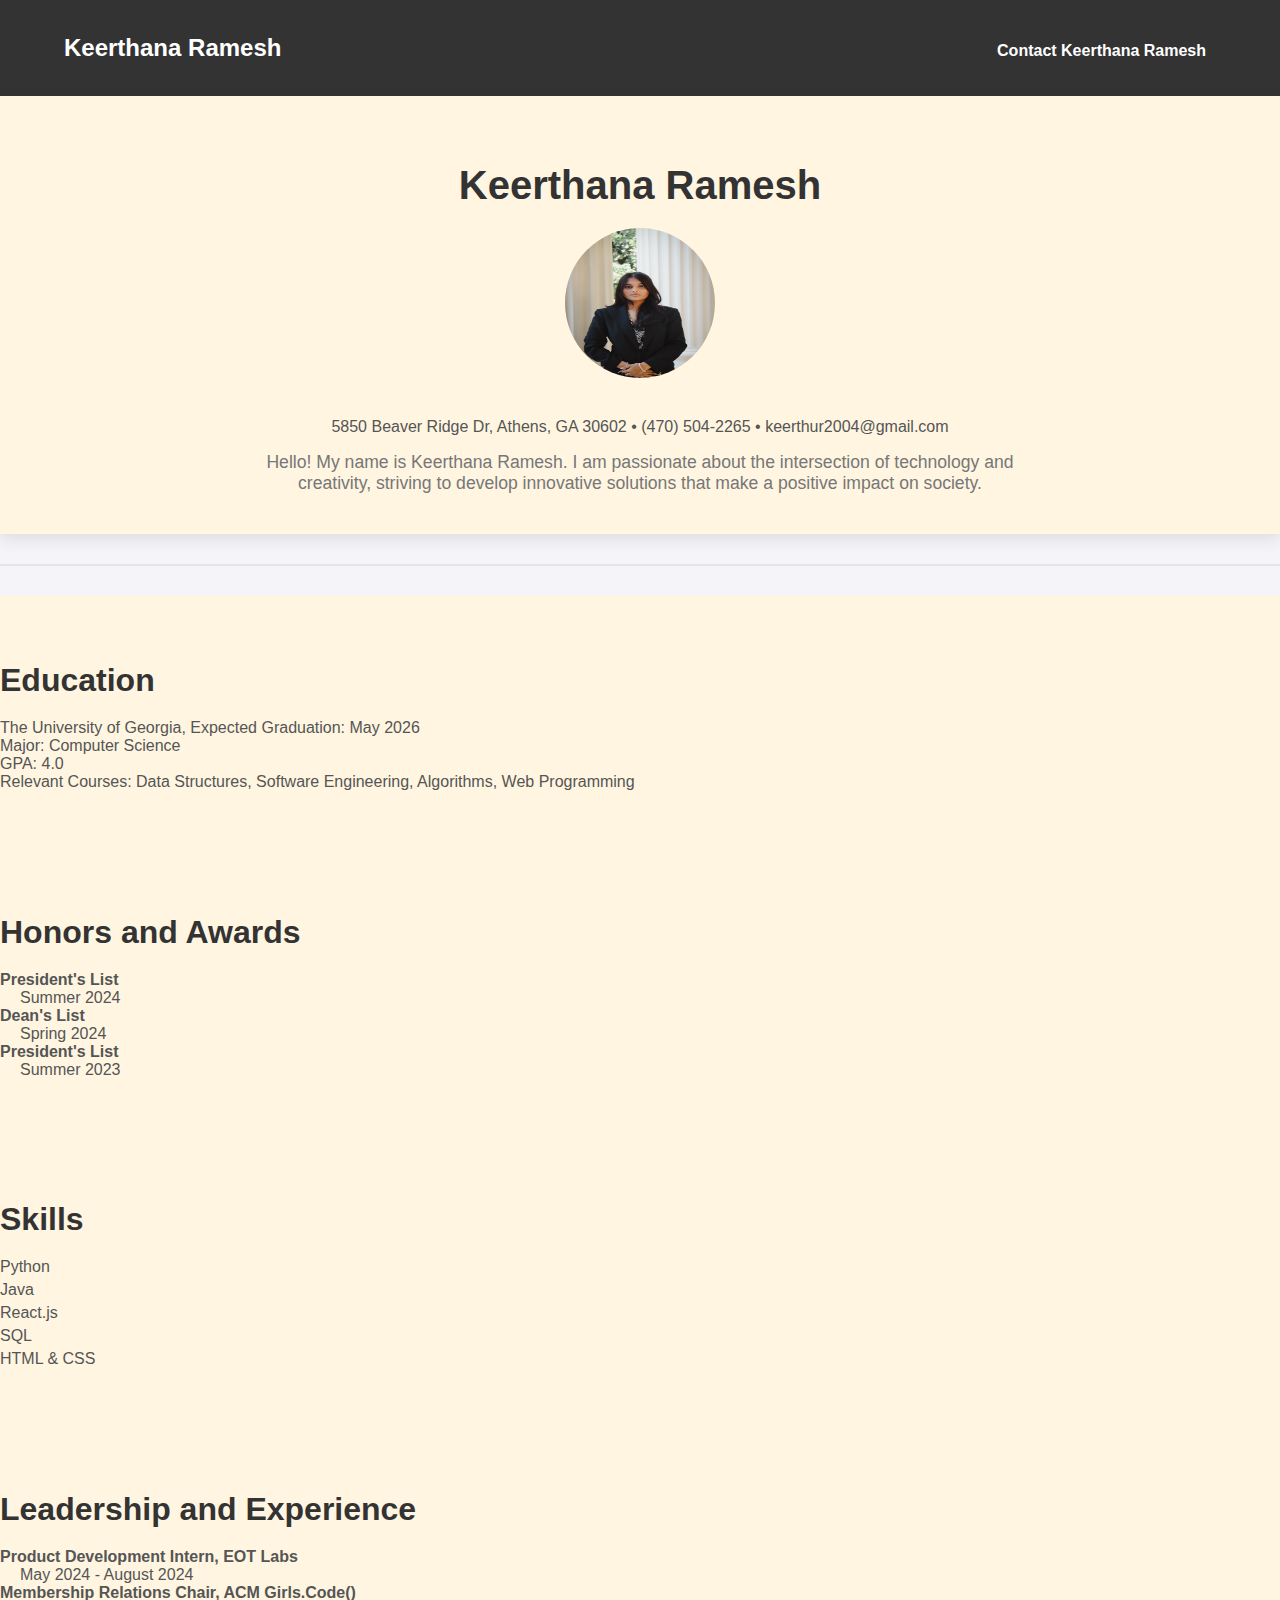
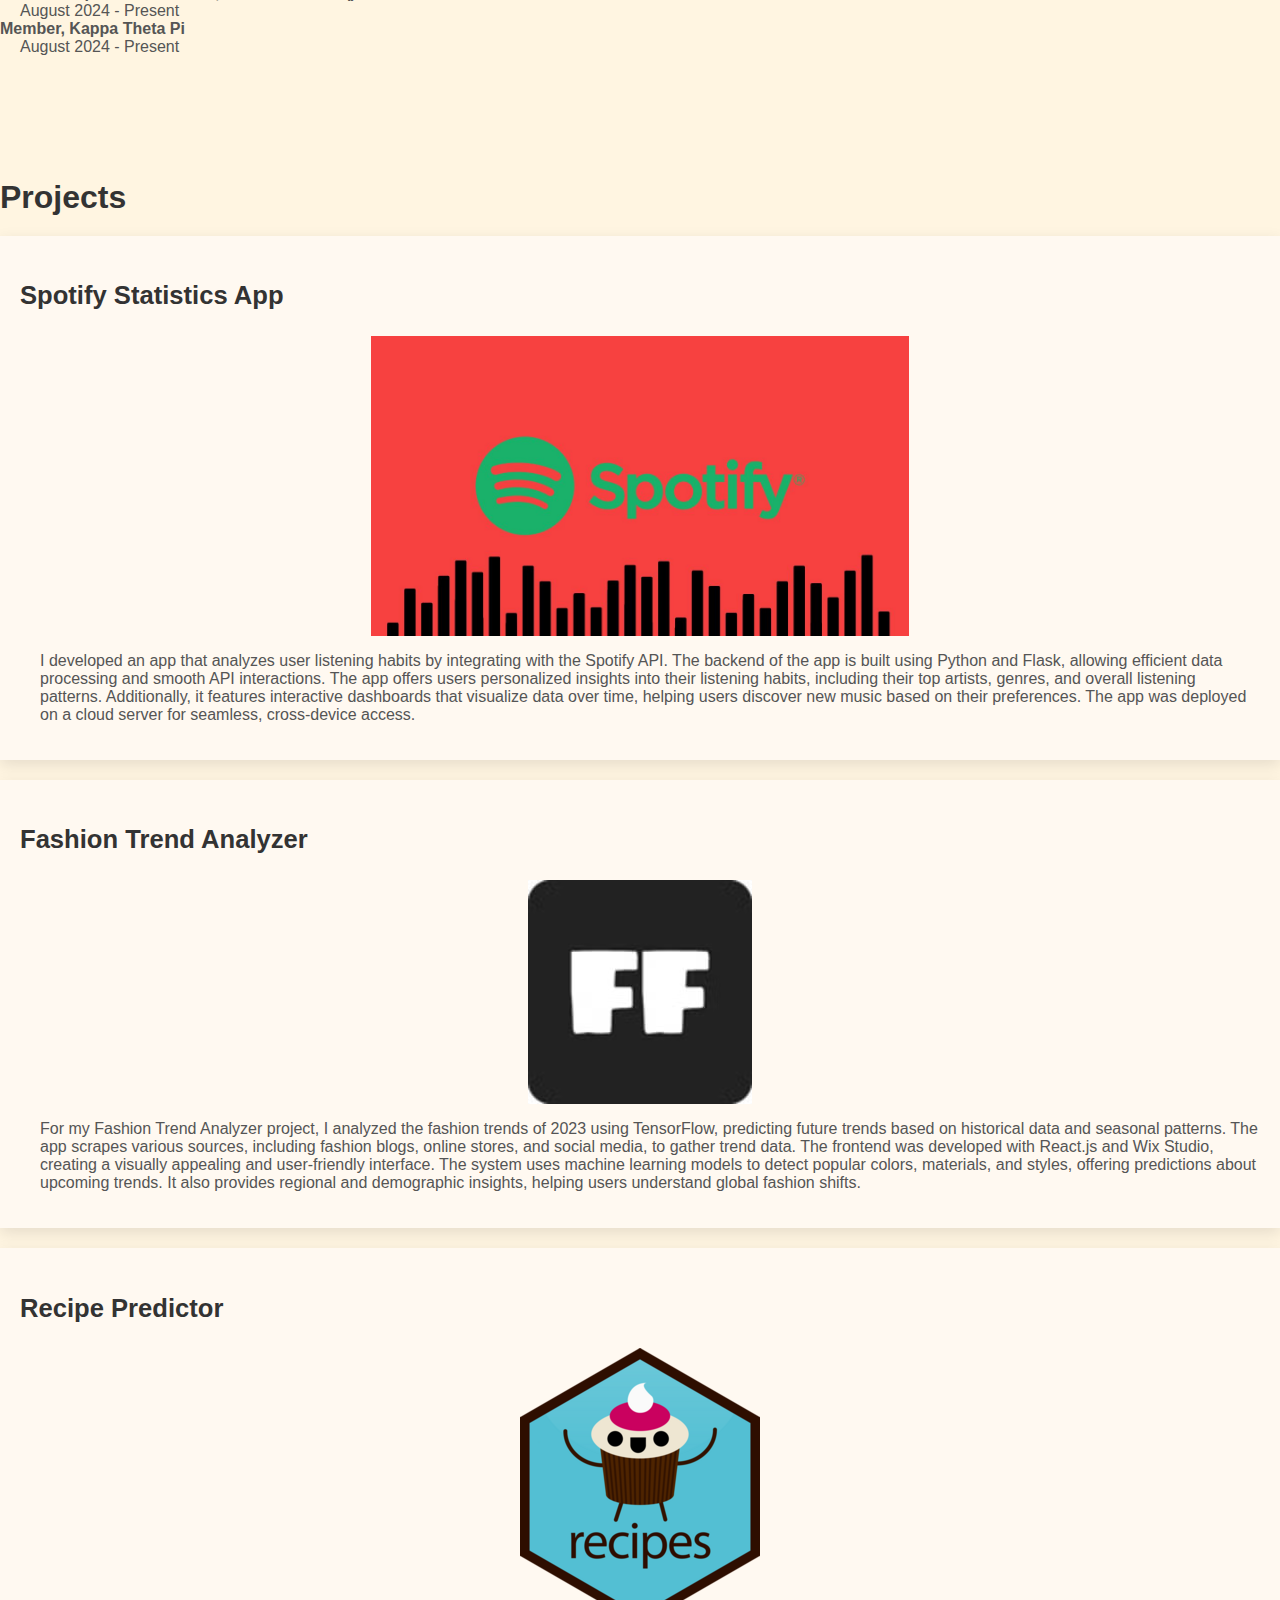
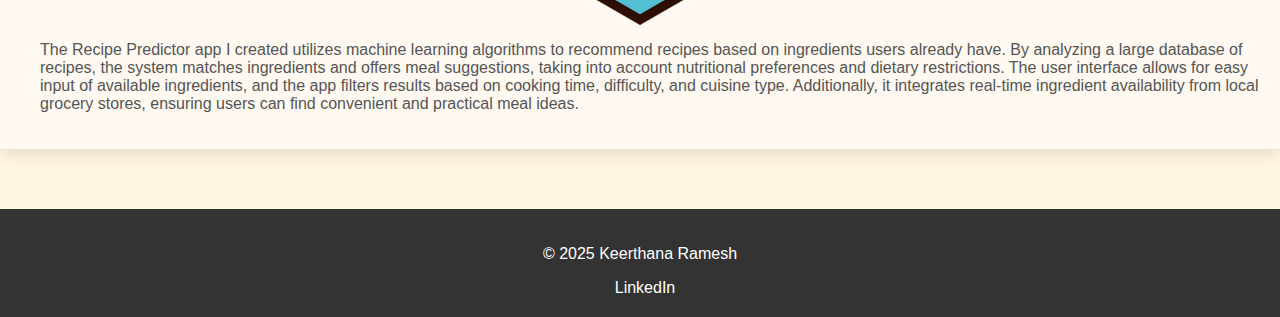
<file: index.html>
<!DOCTYPE html>
<html lang="en">
<head>
    <meta charset="UTF-8">
    <meta name="viewport" content="width=device-width, initial-scale=1.0">
    <title>Keerthana Ramesh</title>
    <link rel="stylesheet" href="css/style.css"> <!-- Link to the CSS file -->
</head>
<body>
    <!-- Navigation -->
    <nav class="navbar">
        <div class="container">
            <p class="brand-name">Keerthana Ramesh</p>
            <p><a href="contact.html">Contact Keerthana Ramesh</a></p>
        </div>
    </nav>

    <!-- Hero Section -->
    <header class="hero">
        <div class="container">
            <h1>Keerthana Ramesh</h1>
            <img src="images/keerthana.JPG" alt="Portrait of Keerthana Ramesh" class="profile-pic">
            <p class="contact-info">
                5850 Beaver Ridge Dr, Athens, GA 30602 &bull; (470) 504-2265 &bull; keerthur2004@gmail.com
            </p>
            <p class="bio">
                Hello! My name is Keerthana Ramesh. I am passionate about the intersection of technology and creativity, striving to develop innovative solutions that make a positive impact on society.
            </p>
        </div>
    </header>
    <hr>

    <!-- Education Section -->
    <section class="education">
        <div class="container">
            <h2>Education</h2>
            <p>
                The University of Georgia, Expected Graduation: May 2026<br>
                Major: Computer Science<br>
                GPA: 4.0<br>
                Relevant Courses: Data Structures, Software Engineering, Algorithms, Web Programming
            </p>
        </div>
    </section>

    <!-- Honors and Awards Section -->
    <section class="honors">
        <div class="container">
            <h2>Honors and Awards</h2>
            <dl>
                <dt>President's List</dt>
                <dd>Summer 2024</dd>
                <dt>Dean's List</dt>
                <dd>Spring 2024</dd>
                <dt>President's List</dt>
                <dd>Summer 2023</dd>
            </dl>
        </div>
    </section>

    <!-- Skills Section -->
    <section class="skills">
        <div class="container">
            <h2>Skills</h2>
            <ul>
                <li>Python</li>
                <li>Java</li>
                <li>React.js</li>
                <li>SQL</li>
                <li>HTML & CSS</li>
            </ul>
        </div>
    </section>

    <!-- Leadership and Experience Section -->
    <section class="experience">
        <div class="container">
            <h2>Leadership and Experience</h2>
            <dl>
                <dt>Product Development Intern, EOT Labs</dt>
                <dd>May 2024 - August 2024</dd>
                <dt>Membership Relations Chair, ACM Girls.Code()</dt>
                <dd>August 2024 - Present</dd>
                <dt>Member, Kappa Theta Pi</dt>
                <dd>August 2024 - Present</dd>
            </dl>
        </div>
    </section>

    <!-- Projects Section -->
    <section class="projects">
        <div class="container">
            <h2>Projects</h2>
            <div class="project">
                <h3>Spotify Statistics App</h3>
                <img src="images/spotify.png" alt="Spotify Statistics App" class="project-img"> <!-- Image for Spotify project -->
                <ul>
                    <li>I developed an app that analyzes user listening habits by integrating with the Spotify API. The backend of the app is built using Python and Flask, allowing efficient data processing and smooth API interactions. The app offers users personalized insights into their listening habits, including their top artists, genres, and overall listening patterns. Additionally, it features interactive dashboards that visualize data over time, helping users discover new music based on their preferences. The app was deployed on a cloud server for seamless, cross-device access.</li>
        
                </ul>
            </div>
            <div class="project">
                <h3>Fashion Trend Analyzer</h3>
                <img src="images/Fashiontrend.png" alt="Fashion Trend Analyzer" class="project-img"> <!-- Image for Fashion Trend Analyzer -->
                <ul>
                    <li>For my Fashion Trend Analyzer project, I analyzed the fashion trends of 2023 using TensorFlow, predicting future trends based on historical data and seasonal patterns. The app scrapes various sources, including fashion blogs, online stores, and social media, to gather trend data. The frontend was developed with React.js and Wix Studio, creating a visually appealing and user-friendly interface. The system uses machine learning models to detect popular colors, materials, and styles, offering predictions about upcoming trends. It also provides regional and demographic insights, helping users understand global fashion shifts.</li>
                </ul>
            </div>
            <div class="project">
                <h3>Recipe Predictor</h3>
                <img src="images/Recipe.png" alt="Recipe Predictor" class="project-img"> <!-- Image for Recipe Predictor -->
                <ul>
                    <li>The Recipe Predictor app I created utilizes machine learning algorithms to recommend recipes based on ingredients users already have. By analyzing a large database of recipes, the system matches ingredients and offers meal suggestions, taking into account nutritional preferences and dietary restrictions. The user interface allows for easy input of available ingredients, and the app filters results based on cooking time, difficulty, and cuisine type. Additionally, it integrates real-time ingredient availability from local grocery stores, ensuring users can find convenient and practical meal ideas.</li>

                </ul>
            </div>
        </div>
    </section>

    <!-- Footer -->
    <footer class="footer">
        <div class="container">
            <p>&copy; 2025 Keerthana Ramesh</p>
            <a href="https://www.linkedin.com/in/keerthana-ramesh-b85732281/" target="_blank">LinkedIn</a>
        </div>
    </footer>
</body>
</html>
</file>
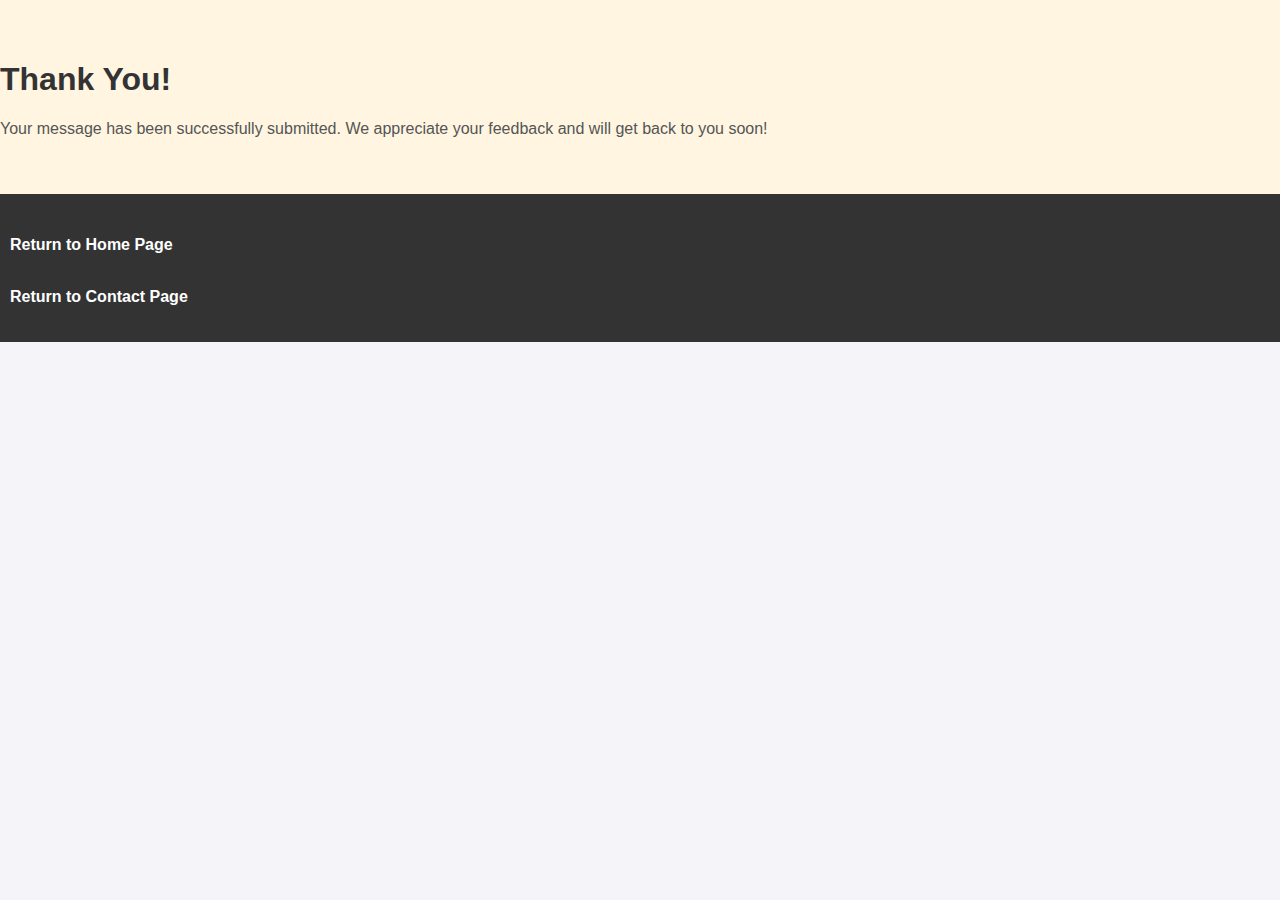
<file: thankyou.html>
<!DOCTYPE html>
<html lang="en">
<head>
    <meta charset="UTF-8">
    <meta name="viewport" content="width=device-width, initial-scale=1.0">
    <title>Thank You</title>
    <link rel="stylesheet" href="css/style.css">
</head>
<body>
    <!-- Thank You Section -->
    <section>
        <h1>Thank You!</h1>
        <p>Your message has been successfully submitted. We appreciate your feedback and will get back to you soon!</p>
    </section>

    <!-- Navigation Links -->
    <nav>
        <p><a href="index.html">Return to Home Page</a></p>
        <p><a href="contact.html">Return to Contact Page</a></p>
    </nav>
</body>
</html>
</file>
<file: css/style.css>
/* General Styles */
body {
    font-family: Arial, sans-serif;
    margin: 0;
    padding: 0;
    background-color: #f4f4f9;
    color: #333;
}

/* Nav Styles */
nav {
    background-color: #333;
    color: white;
    padding: 10px 0;
}

nav .container {
    display: flex;
    justify-content: space-between;
    align-items: center;
    width: 90%;
    margin: 0 auto;
}

nav p {
    font-size: 1.5rem;
    font-weight: bold;
}

nav a {
    color: white;
    text-decoration: none;
    font-size: 1rem;
    padding: 5px 10px;
}

nav a:hover {
    background-color: #555;
    border-radius: 5px;
}

/* Hero Section */
.hero {
    background-color: #fff5e1; /* Light peach/cream color */
    padding: 40px 0;
    text-align: center;
    box-shadow: 0px 5px 15px rgba(0, 0, 0, 0.1);
}

.hero h1 {
    font-size: 2.5rem;
    margin-bottom: 20px;
    color: #333;
}

.hero img {
    border-radius: 50%;
    width: 150px;
    height: 150px;
    margin-bottom: 20px;
}

.hero .contact-info {
    font-size: 1rem;
    color: #555;
}

.hero .bio {
    font-size: 1.1rem;
    max-width: 800px;
    margin: 0 auto;
    color: #777;
}

/* Horizontal Rules */
hr {
    border: 0;
    border-top: 2px solid #e4e4e4;
    margin: 30px 0;
}

/* Sections */
section {
    padding: 40px 0;
    background-color: #fff5e1; /* Light peach/cream color */
}

section h2 {
    font-size: 2rem;
    margin-bottom: 20px;
    color: #333;
}

section p, section dl, section ul {
    font-size: 1rem;
    color: #555;
}

/* link styles */
section a {
    color: #007BFF;
    text-decoration: none;
}

section a:hover {
    text-decoration: underline;
}

/* List Styles */
ul {
    list-style-type: none;
    padding: 0;
}

ul li {
    margin: 5px 0;
}

dl dt {
    font-weight: bold;
}

dl dd {
    margin-left: 20px;
}

/* Project Section */
.projects {
    background-color: #fff5e1; /* Light peach/cream color */
}

.project {
    background-color: #fff9f1; /* Slightly off-white for contrast */
    padding: 20px;
    margin-bottom: 20px;
    box-shadow: 0px 5px 15px rgba(0, 0, 0, 0.1);
}

.project h3 {
    font-size: 1.6rem;
    color: #333;
}

.project ul {
    padding-left: 20px;
}

.project ul li {
    margin-bottom: 5px;
}

/* Project Image Styles */
.project-img {
    max-width: 100%; /* Makes sure it doesn't overflow */
    height: auto;    /* Maintains aspect ratio */
    max-height: 300px; /* Set a max height for consistency */
    display: block;
    margin: 0 auto;   /* Centers the image */
}

/* Footer Styles */
footer {
    background-color: #333;
    color: white;
    padding: 20px 0;
    text-align: center;
}

footer a {
    color: #fff;
    text-decoration: none;
    margin-left: 10px;
    font-size: 1rem;
}

footer a:hover {
    color: #00bfff;
}
</file>
